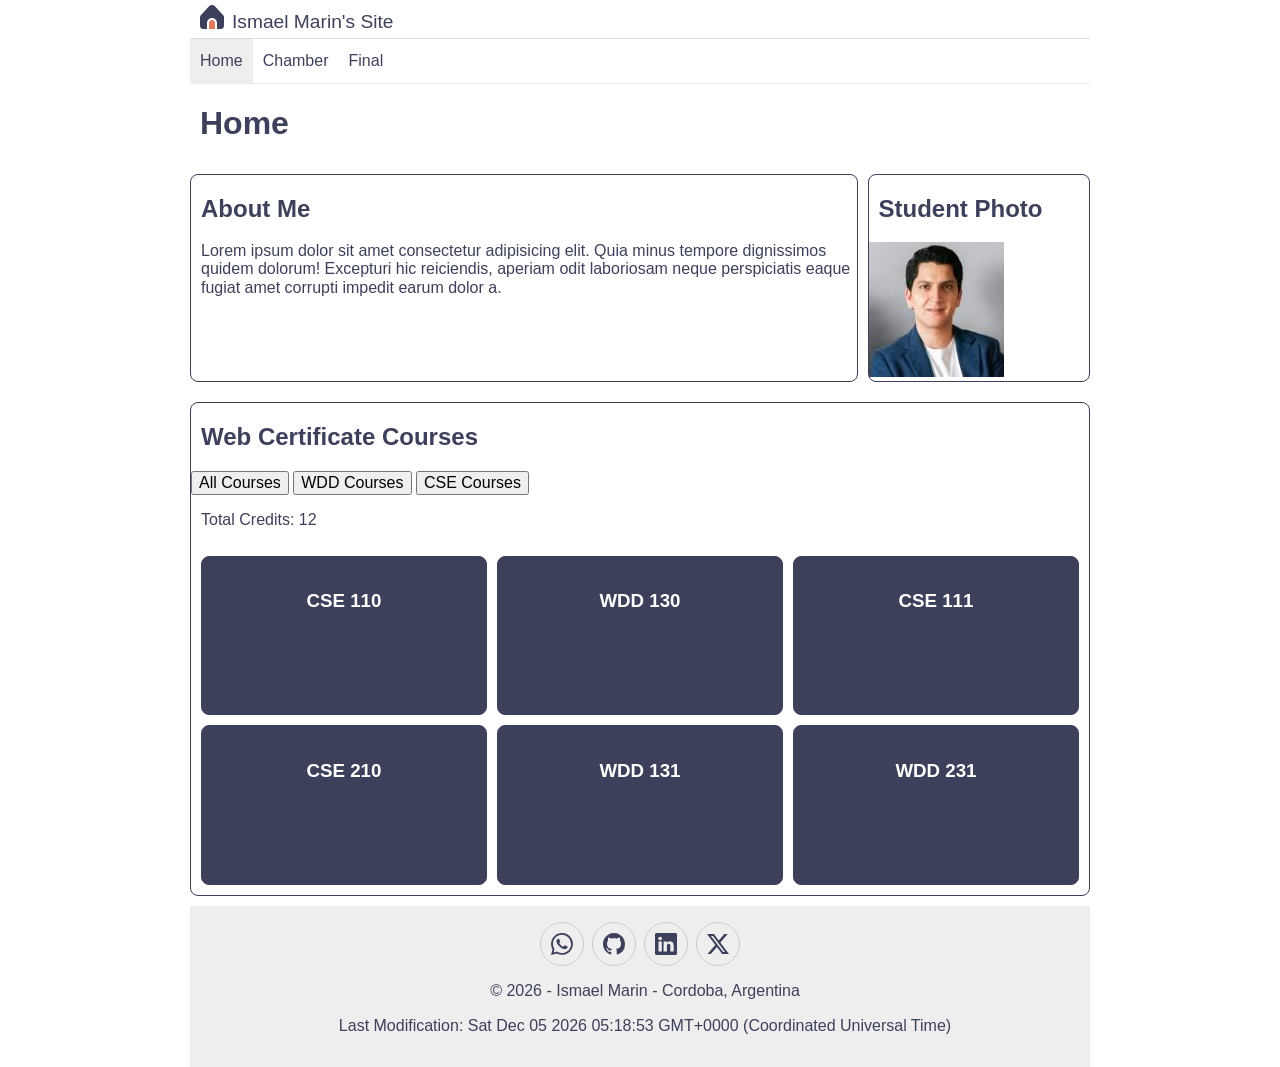
<file: index.html>
<!DOCTYPE html>
<html lang="en">

<head>
    <meta charset="UTF-8">
    <meta name="viewport" content="width=device-width, initial-scale=1.0">
    <title>WDD 231 – Web Frontend Development I – Ismael Marin</title>
    <meta name="description"
        content="WDD 231 – Dynamic Web Fundamentals | Ismael Marin | This is the index page for Ismael WDD231 course.">
    <meta name="author" content="Ismael Marin">
    <link rel="preconnect" href="https://fonts.googleapis.com">
    <link rel="preconnect" href="https://fonts.gstatic.com" crossorigin>
    <link href="https://fonts.googleapis.com/css2?family=Montserrat:wght@500&family=Roboto:wght@400&display=swap"
        rel="stylesheet">
    <link rel="stylesheet" href="styles/normalize.css">
    <link rel="stylesheet" href="styles/base.css">
    <link rel="stylesheet" href="styles/larger.css">

    <script src="scripts/navigation.js" defer></script>

    <link rel="icon" href="images/favicon.ico">

    <meta property="og:title" content="WDD 231 – Web Frontend Development I – Ismael Marin">
    <meta property="og:description"
        content="WDD 231 – Dynamic Web Fundamentals | Ismael Marin | This is the index page for Ismael WDD231 course.">
    <meta property="og:image" content="https://ismaelmarin2010.github.io/wdd231/images/page-description.jpg">
    <meta property="og:url" content="https://ismaelmarin2010.github.io/wdd231/">
</head>

<body>
    <header>
        <img src="images/home.svg" alt="Site Logo" width="512" height="512">
        <span>Ismael Marin's Site</span>
        <button id="hamburger-id" class="hamburger-class"></button>
    </header>

    <nav id="nav-bar" class="navigation">
        <ul>
            <li class="current"><a href="#">Home</a></li>
            <li><a href="chamber/index.html">Chamber</a></li>
            <li><a href="#">Final</a></li>
        </ul>
    </nav>

    <main>
        <h1>Home</h1>
        <section class="section" id="about-me">
            <h2>About Me</h2>
            <p>Lorem ipsum dolor sit amet consectetur adipisicing elit. Quia minus tempore dignissimos quidem dolorum!
                Excepturi hic reiciendis, aperiam odit laboriosam neque perspiciatis eaque fugiat amet corrupti impedit
                earum dolor a.</p>
        </section>
        <section class="section" id="student-photo">
            <h2>Student Photo</h2>
            <img src="images/ismael.jpg" alt="Ismael Marin photo">
        </section>
        <section class="section" id="certificate-courses">
            <h2>Web Certificate Courses</h2>

            <div class="course-buttons">
                <button id="all-courses">All Courses</button>
                <button id="wdd-courses">WDD Courses</button>
                <button id="cse-courses">CSE Courses</button>
            </div>

            <p id="total-credits"></p>

            <div id="courses"></div>
        </section>
    </main>

    <footer>
        <div class="social">
            <a href="https://www.whatsapp.com/" target="_blank"><img src="images/whatsapp.svg" alt="whatsapp" width="16"
                    height="16"></a>
            <a href="https://github.com/ismaelmarin2010/wdd231" target="_blank"><img src="images/github.svg"
                    alt="GitHub" width="16" height="16"></a>
            <a href="https://linkedin.com/in/iamarin" target="_blank"><img src="images/linkedin.svg" alt="Linkedin"
                    width="16" height="16"></a>
            <a href="https://x.com/" target="_blank"><img src="images/twitter-x.svg" alt="X twitter" width="16"
                    height="16"></a>
        </div>
        <p>&copy; <span id="currentyear"></span> - Ismael Marin - Cordoba, Argentina</p>
        <p>Last Modification: <span id="lastModified"></span></p>
    </footer>

</body>

</html>
</file>
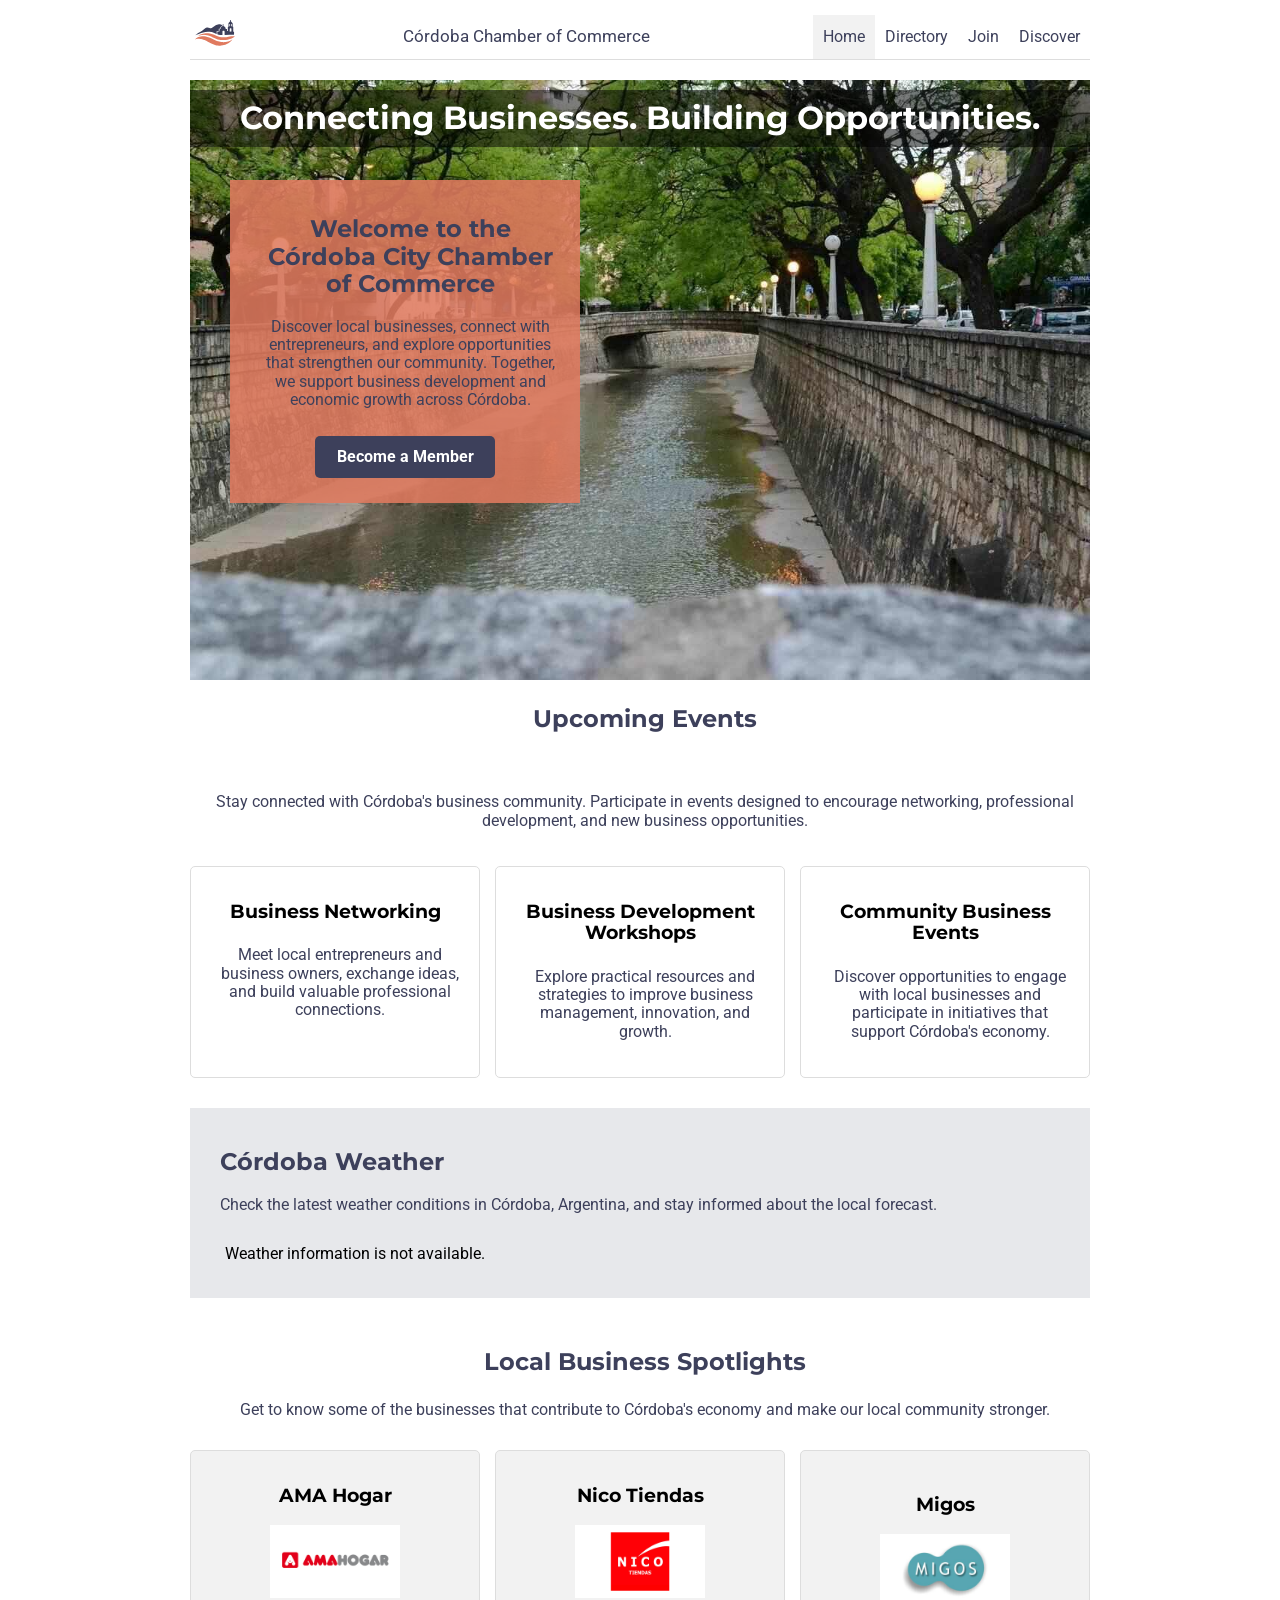
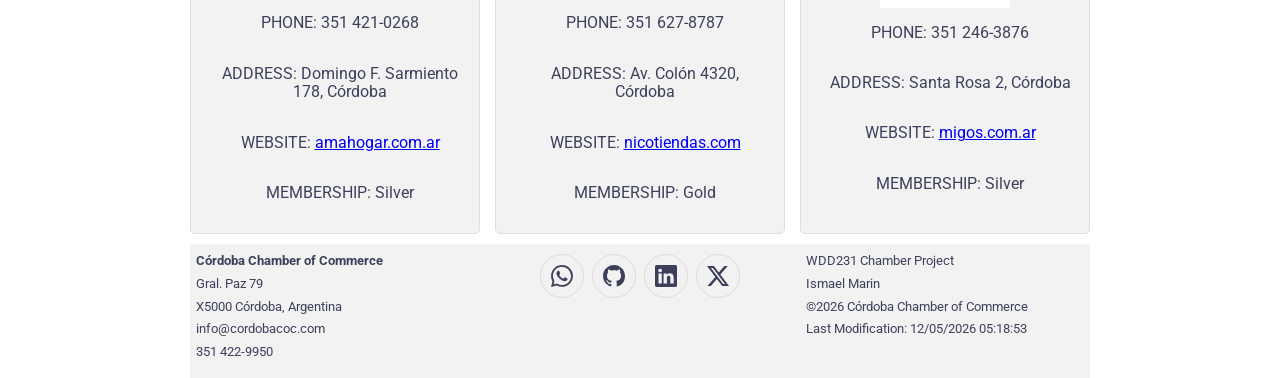
<file: chamber/index.html>
<!DOCTYPE html>
<html lang="en">

<head>
    <meta charset="UTF-8">
    <meta name="viewport" content="width=device-width, initial-scale=1.0">
    <title>Cordoba City Chamber of Commerce</title>
    <meta name="description"
        content="Explore Cordoba City Chamber of Commerce, your connection to local businesses, networking opportunities, and resources to support business growth.">
    <meta name="author" content="Ismael Marin">
    <link rel="preconnect" href="https://fonts.googleapis.com">
    <link rel="preconnect" href="https://fonts.gstatic.com" crossorigin>
    <link href="https://fonts.googleapis.com/css2?family=Montserrat:wght@500&family=Roboto:wght@400&display=swap"
        rel="stylesheet">
    <link rel="stylesheet" href="styles/normalize.css">
    <link rel="stylesheet" href="styles/base.css">
    <link rel="stylesheet" href="styles/larger.css">

    <script src="scripts/navigation.js" defer></script>
    <script src="scripts/index.js" defer></script>

    <link rel="icon" type="image/png" sizes="32x32" href="images/favicon-32x32.png">

    <meta property="og:title" content="Cordoba City Chamber of Commerce">
    <meta property="og:description"
        content="Explore Cordoba City Chamber of Commerce, your connection to local businesses, networking opportunities, and resources to support business growth.">
    <meta property="og:image"
        content="https://ismaelmarin2010.github.io/wdd231/chamber/images/cordobas-chamber-of-commerce-og.jpg">
    <meta property="og:url" content="https://ismaelmarin2010.github.io/wdd231/chamber/directory.html">
</head>

<body>
    <header>
        <img src="images/logo.svg" alt="Site Logo" width="800" height="800">
        <span>Córdoba Chamber of Commerce</span>
        <button id="hamburger-id" class="hamburger-class"></button>
        <nav id="nav-bar" class="navigation">
            <ul>
                <li class="current"><a href="#">Home</a></li>
                <li><a href="directory.html">Directory</a></li>
                <li><a href="#">Join</a></li>
                <li><a href="#">Discover</a></li>
            </ul>
        </nav>
    </header>

    <main>
        <div class="index">
            <img src="images/hero-image-index.jpg" alt="View of Córdoba city, Argentina">

            <h1>Connecting Businesses. Building Opportunities.</h1>

            <article>
                <h2>Welcome to the Córdoba City Chamber of Commerce</h2>

                <p>
                    Discover local businesses, connect with entrepreneurs, and
                    explore opportunities that strengthen our community.
                    Together, we support business development and economic growth
                    across Córdoba.
                </p>

                <a id="join-button" href="join.html">Become a Member</a>
            </article>
        </div>

        <section class="events">
            <h2>Upcoming Events</h2>

            <p>
                Stay connected with Córdoba's business community.
                Participate in events designed to encourage networking,
                professional development, and new business opportunities.
            </p>

            <article>
                <h3>Business Networking</h3>
                <p>
                    Meet local entrepreneurs and business owners,
                    exchange ideas, and build valuable professional connections.
                </p>
            </article>

            <article>
                <h3>Business Development Workshops</h3>
                <p>
                    Explore practical resources and strategies to improve
                    business management, innovation, and growth.
                </p>
            </article>

            <article>
                <h3>Community Business Events</h3>
                <p>
                    Discover opportunities to engage with local businesses
                    and participate in initiatives that support Córdoba's economy.
                </p>
            </article>
        </section>

        <section class="weather">
            <h2>Córdoba Weather</h2>

            <p>
                Check the latest weather conditions in Córdoba, Argentina,
                and stay informed about the local forecast.
            </p>

            <div id="weather-info">
                <!-- Here I am populating with the weather info -->
            </div>
        </section>

        <section class="spotlights">
            <h2>Local Business Spotlights</h2>

            <p>
                Get to know some of the businesses that contribute to
                Córdoba's economy and make our local community stronger.
            </p>

            <div id="spotlight-container">
                <!-- Here I am populating with random companies form the JSON -->
            </div>

        </section>

    </main>

    <footer>

        <div>
            <p><strong>Córdoba Chamber of Commerce</strong></p>
            <p>Gral. Paz 79</p>
            <p>X5000 Córdoba, Argentina</p>
            <p>info@cordobacoc.com</p>
            <p>351 422-9950</p>
        </div>

        <div class="social">
            <a href="https://www.whatsapp.com/" target="_blank"><img src="images/whatsapp.svg" alt="whatsapp" width="16"
                    height="16"></a>
            <a href="https://github.com/ismaelmarin2010/wdd231" target="_blank"><img src="images/github.svg"
                    alt="GitHub" width="16" height="16"></a>
            <a href="https://linkedin.com/in/iamarin" target="_blank"><img src="images/linkedin.svg" alt="Linkedin"
                    width="16" height="16"></a>
            <a href="https://x.com/" target="_blank"><img src="images/twitter-x.svg" alt="X twitter" width="16"
                    height="16"></a>
        </div>

        <div>
            <p>WDD231 Chamber Project</p>
            <p>Ismael Marin</p>
            <p>&copy;<span id="currentyear"></span> Córdoba Chamber of Commerce</p>
            <p>Last Modification: <span id="lastModified"></span></p>
        </div>

    </footer>

</body>

</html>
</file>
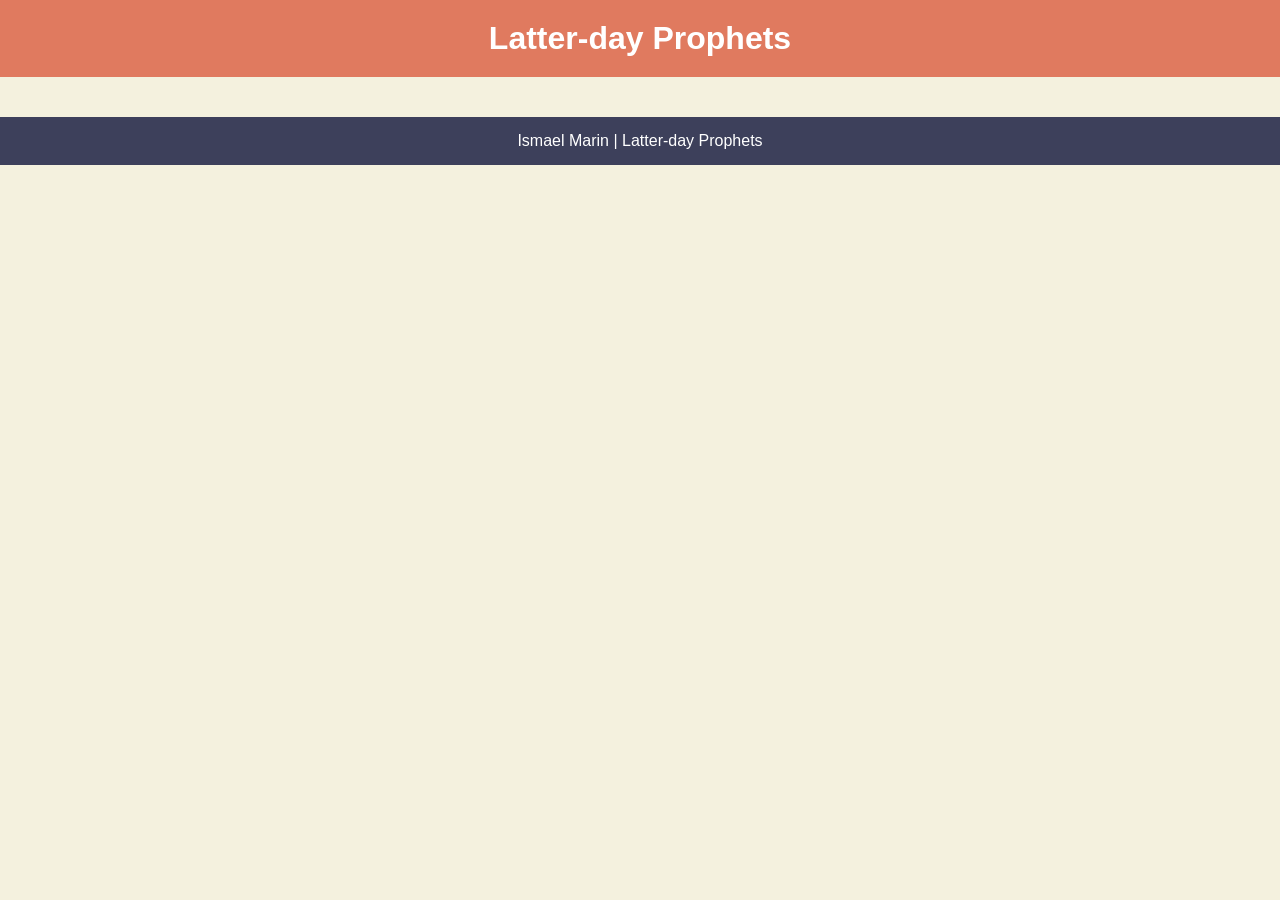
<file: prohpets.html>
<!DOCTYPE html>
<html lang="en">

<head>
    <meta charset="UTF-8">
    <meta name="viewport" content="width=device-width, initial-scale=1.0">
    <title>WDD 231 – Prophets Activity - Ismael Marin</title>
    <meta name="description"
        content="WDD 231 – Dynamic Web Fundamentals | Ismael Marin | This page is part of the Activities for Week 2.">
    <meta name="author" content="Ismael Marin">
    <link rel="preconnect" href="https://fonts.googleapis.com">
    <link rel="preconnect" href="https://fonts.gstatic.com" crossorigin>
    <link href="https://fonts.googleapis.com/css2?family=Montserrat:wght@500&family=Roboto:wght@400&display=swap"
        rel="stylesheet">
    <link rel="stylesheet" href="styles/normalize.css">
    <link rel="stylesheet" href="styles/prophets.css">
    <script src="scripts/prophets.js" defer></script>
    <link rel="icon" href="images/favicon.ico">

    <meta property="og:title" content="WDD 231 – Prophets Activity - Ismael Marin">
    <meta property="og:description"
        content="WDD 231 – Dynamic Web Fundamentals | Ismael Marin | This page is part of the Activities for Week 2.">
    <meta property="og:image" content="https://ismaelmarin2010.github.io/wdd231/images/page-description.jpg">
    <meta property="og:url" content="https://ismaelmarin2010.github.io/wdd231/prophets.html">
</head>

<body>
    <header>
        <h1>Latter-day Prophets</h1>
    </header>
    <main>
        <div id="cards"></div>
    </main>
    <footer>
        Ismael Marin | Latter-day Prophets
    </footer>

</body>

</html>
</file>
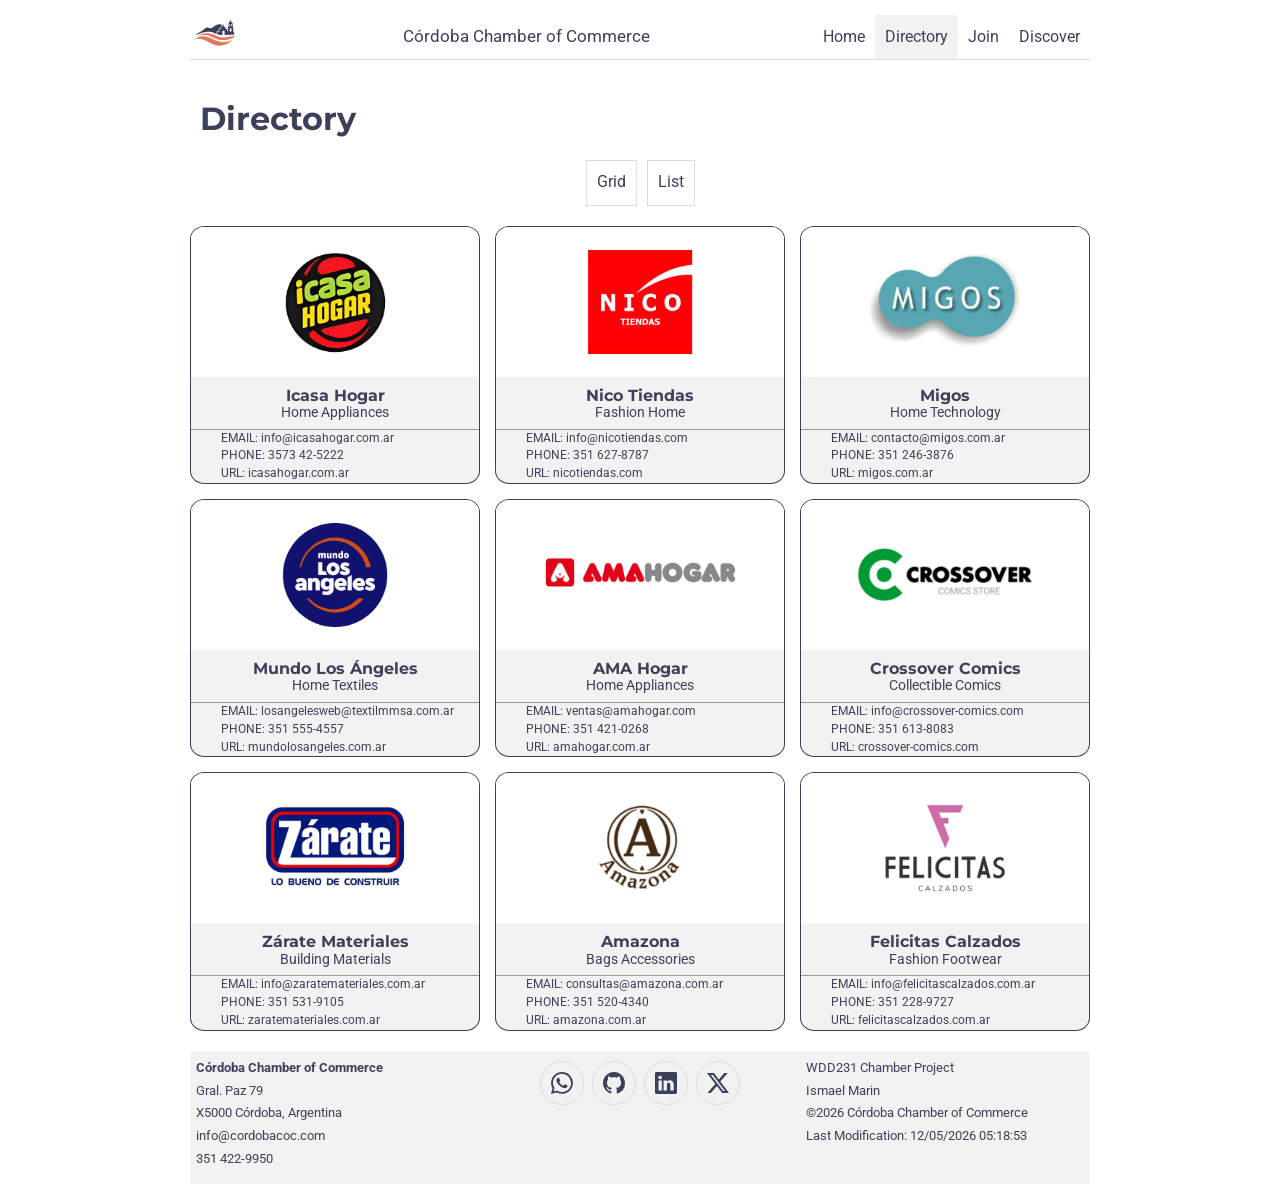
<file: chamber/directory.html>
<!DOCTYPE html>
<html lang="en">

<head>
    <meta charset="UTF-8">
    <meta name="viewport" content="width=device-width, initial-scale=1.0">
    <title>Cordoba City Chamber of Commerce</title>
    <meta name="description"
        content="Explore Cordoba City Chamber of Commerce, your connection to local businesses, entrepreneurs, economic development, networking opportunities, and resources to support business growth.">
    <meta name="author" content="Ismael Marin">
    <link rel="preconnect" href="https://fonts.googleapis.com">
    <link rel="preconnect" href="https://fonts.gstatic.com" crossorigin>
    <link href="https://fonts.googleapis.com/css2?family=Montserrat:wght@500&family=Roboto:wght@400&display=swap"
        rel="stylesheet">
    <link rel="stylesheet" href="styles/normalize.css">
    <link rel="stylesheet" href="styles/base.css">
    <link rel="stylesheet" href="styles/larger.css">

    <script src="scripts/navigation.js" defer></script>
    <script src="scripts/directory.js" defer></script>

    <link rel="icon" type="image/png" sizes="32x32" href="images/favicon-32x32.png">

    <meta property="og:title" content="Cordoba City Chamber of Commerce">
    <meta property="og:description"
        content="Córdoba City Chamber of Commerce, your connection to local businesses, entrepreneurs, economic development, networking opportunities, and resources to support business growth.">
    <meta property="og:image"
        content="https://ismaelmarin2010.github.io/wdd231/chamber/images/cordobas-chamber-of-commerce-og.jpg">
    <meta property="og:url" content="https://ismaelmarin2010.github.io/wdd231/chamber/directory.html">
</head>

<body>
    <header>
        <img src="images/logo.svg" alt="Site Logo" width="800" height="800">
        <span>Córdoba Chamber of Commerce</span>
        <button id="hamburger-id" class="hamburger-class"></button>
        <nav id="nav-bar" class="navigation">
            <ul>
                <li><a href="index.html">Home</a></li>
                <li class="current"><a href="#">Directory</a></li>
                <li><a href="#">Join</a></li>
                <li><a href="#">Discover</a></li>
            </ul>
        </nav>
    </header>

    <main>
        <h1>Directory</h1>
        <div class="course-buttons">
            <button id="grid">Grid</button>
            <button id="list">List</button>
        </div>
        <div id="cards"></div>
    </main>

    <footer>

        <div>
            <p><strong>Córdoba Chamber of Commerce</strong></p>
            <p>Gral. Paz 79</p>
            <p>X5000 Córdoba, Argentina</p>
            <p>info@cordobacoc.com</p>
            <p>351 422-9950</p>
        </div>

        <div class="social">
            <a href="https://www.whatsapp.com/" target="_blank"><img src="images/whatsapp.svg" alt="whatsapp" width="16"
                    height="16"></a>
            <a href="https://github.com/ismaelmarin2010/wdd231" target="_blank"><img src="images/github.svg"
                    alt="GitHub" width="16" height="16"></a>
            <a href="https://linkedin.com/in/iamarin" target="_blank"><img src="images/linkedin.svg" alt="Linkedin"
                    width="16" height="16"></a>
            <a href="https://x.com/" target="_blank"><img src="images/twitter-x.svg" alt="X twitter" width="16"
                    height="16"></a>
        </div>

        <div>
            <p>WDD231 Chamber Project</p>
            <p>Ismael Marin</p>
            <p>&copy;<span id="currentyear"></span> Córdoba Chamber of Commerce</p>
            <p>Last Modification: <span id="lastModified"></span></p>
        </div>

    </footer>

</body>

</html>
</file>
<file: styles/base.css>
/* SITE WIDE */
* {
    font-family: "Josefin Sans", sans-serif;
    box-sizing: border-box;
}

/* HEADER */
header {
    display: grid;
    grid-template-columns: 24px auto 44px;
    padding: 5px 0 5px 10px;
    align-items: end;
    border-bottom: solid 1px #ddd;
    column-gap: 8px;
}

header img {
    display: block;
    width: 100%;
    height: auto;
    padding-bottom: 4px;
}

header span {
    font-size: 1.2rem;
    color: #3D405B;
}

/* HAMBURGER */

.hamburger-class {
    background: none;
    border: none;
    color: #3D405B;
    cursor: pointer;
    font-family: Verdana, Tahoma, sans-serif;
}

.hamburger-class::before {
    content: "\2630";
}

.hamburger-class.show::before {
    content: "\00D7";
}


/* NAVIGATION */
.navigation {
    display: none;
}

.navigation.show {
    display: block;
}

.navigation ul {
    list-style-type: none;
    margin: 0;
    padding: 0;
}

.navigation a {
    display: block;
    padding: .8rem 10px;
    color: #3D405B;
    text-decoration: none;
    border-bottom: solid 1px #ddd;
}

.navigation li.current {
    background-color: #eee;
}

.navigation a:hover {
    background-color: #E07A5F;
}

h1,
h2,
p {
    margin-left: 10px;
    color: #3D405B;
}

/* MAIN */
.section {
    border: 1px solid #3D405B;
    border-radius: 8px;
    margin: 0 0 10px 0;
}

/* COURSES CARDS */
#courses {
    display: grid;
    grid-template-columns: repeat(3, 1fr);
    gap: 10px;
    padding: 10px;
}

.course-card {
    background-color: #3D405B;
    color: white;
    border: 1px solid #3D405B;
    border-radius: 8px;
    padding: 15px;
    text-align: center;
}

.course-card h3 {
    color: white;
}

/* FOOTER */

footer {
    background-color: #eee;
    padding: 1rem 10px;
    text-align: center;
}

.social {
    display: flex;
    justify-content: center;
    column-gap: 8px;
}

.social a {
    display: flex;
    justify-content: center;
    align-items: center;
    width: 44px;
    height: 44px;
    border: #ccc solid 1px;
    border-radius: 22px;
}

.social img {
    width: 22px;
    height: 22px;
}

.social a:hover {
    background-color: #ddd;
}
</file>
<file: styles/larger.css>
@media only screen and (min-width: 38rem) {

    header,
    main,
    nav,
    footer {
        max-width: 900px;
        margin: 0 auto;
    }

    header {
        grid-template-columns: 24px auto;
    }

    .hamburger-class {
        display: none;
    }

    .navigation {
        display: block;
        border-bottom: solid 1px #eee;
    }

    .navigation ul {
        display: flex;
    }

    .navigation a {
        border: none;
    }

    main {
        display: grid;
        grid-template-columns: 3fr 1fr;
        gap: 10px;
    }

    main h1 {
        grid-column: 1 / 3;
    }

    #about-me {
        grid-column: 1 / 2;
    }

    #student-photo {
        grid-column: 2 / 3;
    }

    #certificate-courses {
        grid-column: 1 / 3;
    }




}
</file>
<file: chamber/styles/base.css>
/* SITE SETTINGS */

:root {
    /* Main Colors */
    --primary-color: #3D405B;
    --secondary-color: #E07A5F;

    /* Neutral Colors */
    --white-color: #FFFFFF;
    --light-gray: #F2F2F2;
    --medium-gray: #DDDDDD;
    --dark-gray: #999999;
    --text-gray: #666666;
    --black-color: #000000;

    /* Transparent Colors */
    --primary-transparent: rgba(61, 64, 91, 0.12);
    --secondary-transparent: rgba(224, 122, 95, 0.87);
    --overlay-color: rgba(0, 0, 0, 0.5);

    /* Fonts */
    --heading-font: 'Montserrat', sans-serif;
    --body-font: 'Roboto', sans-serif;
}

* {
    box-sizing: border-box;
}

body {
    font-family: var(--body-font);
}

h1,
h2,
h3,
h4,
h5,
h6 {
    font-family: var(--heading-font);
}


/* HEADER */

header {
    display: grid;
    width: 100%;
    grid-template-columns: 35px auto 44px;
    align-items: end;
    border-bottom: solid 1px var(--medium-gray);
    column-gap: 8px;
    background-color: var(--white-color);

    /* Make header stick to the top */
    position: fixed;
    top: 0;
    left: 0;
    right: 0;
    z-index: 1000;
    height: 60px;
}

header img {
    display: block;
    width: 100%;
    height: auto;
    padding: 0 0 .5rem 0;
}

header span {
    font-size: 1rem;
    text-align: center;
    color: var(--primary-color);
    padding: .8rem 10px;
}


/* HAMBURGER */

.hamburger-class {
    background: none;
    border: none;
    color: var(--primary-color);
    cursor: pointer;
    font-size: 1.2rem;
    font-family: Verdana, Tahoma, sans-serif;
    padding: 0 0 .7rem 0;
}

.hamburger-class::before {
    content: "\2630";
}

.hamburger-class.show::before {
    content: "\00D7";
}


/* NAVIGATION */

.navigation {
    display: none;
}

.navigation.show {
    display: block;
}

.navigation ul {
    list-style-type: none;
    margin: 0;
    padding: 0;
}

.navigation a {
    display: block;
    padding: .8rem 10px;
    color: var(--primary-color);
    text-decoration: none;
    border-bottom: solid 1px var(--medium-gray);
}

.navigation li.current {
    background-color: var(--light-gray);
}

.navigation a:hover {
    background-color: var(--secondary-color);
    color: var(--white-color);
}


/* GENERAL */

h1,
h2,
p {
    margin-left: 10px;
    color: var(--primary-color);
}


/* MAIN */

main {
    padding-top: 80px;
}


/* CHAMBER HOMEPAGE */

.index {
    position: relative;
}

.index img {
    display: block;
    width: 100%;
    height: auto;
}

.index h1 {
    position: absolute;
    top: 10px;
    left: 0;
    width: 100%;
    padding: 10px;
    margin: 0;
    text-align: center;
    font-size: 1.2rem;
    background-color: var(--overlay-color);
    color: var(--white-color);
}

.index article {
    position: relative;
    width: 100%;
    padding: 15px;
    margin: 0;
    text-align: center;
    background-color: var(--secondary-transparent);
}

.index h2,
.index p {
    padding: 0 10px;
}


/* EVENTS */

.events article {
    background-color: var(--white-color);
    padding: 15px;
    margin: 10px 0;
    border: 1px solid var(--medium-gray);
    border-radius: 5px;
}

.events h3 {
    text-align: center;
}

.events h2,
.events p {
    text-align: center;
    padding: 5px;
}


/* BUSINESS */

.spotlights {
    margin: 50px 0 0 0;
    padding: 0;
}

.spotlights h2 {
    text-align: center;
}

.spotlights>p {
    text-align: center;
    padding: 5px;
}

#spotlight-container {
    display: grid;
    grid-template-columns: 1fr;
    gap: 15px;
    padding: 10px 0;
}

#spotlight-container article {
    display: flex;
    flex-direction: column;
    justify-content: center;
    align-items: center;
    text-align: center;
    padding: 15px;
    background-color: var(--light-gray);
    border: 1px solid var(--medium-gray);
    border-radius: 5px;
}

#spotlight-container article img {
    width: 130px;
    height: auto;
    max-width: 100%;
    object-fit: contain;
}


/* JOIN BUTTON */

#join-button {
    display: inline-block;
    width: 180px;
    padding: 12px;
    margin: 10px auto;
    background-color: var(--primary-color);
    color: var(--white-color);
    text-decoration: none;
    text-align: center;
    border-radius: 5px;
    font-weight: bold;
}

#join-button:hover {
    background-color: var(--white-color);
    color: var(--secondary-color);
}


/* WEATHER */

.weather {
    margin: 50px 0 0 0;
    background-color: var(--primary-transparent);
    padding: 20px;
}

/* MOBILE WEATHER */
#weather-info {
    grid-template-columns: 1fr;
    gap: 25px;
}

#forecast-container {
    grid-template-columns: 1fr;
    gap: 25px;
}

/* CURRENT WEATHER */
#current-weather {
    grid-column: 1 / -1;
    display: flex;
    align-items: center;
    justify-content: center;
    gap: 25px;
    background-color: var(--white-color);
    padding: 20px;
    border-radius: 8px;
    text-align: center;
}

#current-weather img {
    width: 110px;
    height: auto;
}

.weather-details h3 {
    color: var(--primary-color);
}

.current-temperature {
    font-size: 2rem;
    font-weight: bold;
    color: var(--primary-color);
    margin: 10px 0;
}

/* FORECAST TITLE */
#forecast-title {
    grid-column: 1 / -1;
    text-align: center;
    margin: 10px 0;
    color: var(--primary-color);
}


/* FORECAST CARDS */
.forecast-card {
    background-color: var(--white-color);
    padding: 15px;
    margin-top: 10px;
    border-radius: 8px;
    text-align: center;
}

.forecast-card img {
    width: 80px;
    height: auto;
}

.forecast-card h4 {
    color: var(--primary-color);
}

.forecast-card p:first-of-type {
    font-size: 1.3rem;
    font-weight: bold;
    color: var(--primary-color);
}

.forecast-card p:last-child {
    color: var(--text-gray);
    text-transform: capitalize;
}

/* TRIP SECTION

.trip {
    margin: 50px 0 0 0;
    background-color: var(--primary-transparent);
    padding: 20px 20px 30px 20px;
}

.trip h2,
.trip p,
.call-to-action h2,
.call-to-action p {
    padding: 0 0 10px 0;
}

.trip p {
    display: block;
}

.trip img {
    width: 180px;
    height: auto;
    border: 1px solid var(--black-color);
    padding: 2px;
    box-shadow: 0 0 30px var(--dark-gray);
    float: right;
    margin: 0 0 0 1rem;
}

#trip-img {
    width: 180px;
    height: auto;
    border: 1px solid var(--black-color);
    padding: 2px;
    box-shadow: 0 0 30px var(--dark-gray);
    float: left;
    margin: .5rem 1.1rem 0 0;
}
 */

/* CALL TO ACTION */

.call-to-action {
    display: block;
    margin: 20px 0 0 0;
    text-align: left;
    color: var(--primary-color);
    padding: 20px;
    background-color: var(--secondary-transparent);
}

.call-to-action h2,
.call-to-action p {
    padding: 0;
}

.call-to-action a {
    display: block;
}

#adventure {
    background-color: var(--primary-color);
    color: var(--white-color);
    text-transform: uppercase;
    margin: 10px;
    padding: 10px;
    display: block;
    text-decoration: none;
    width: 400px;
    justify-self: center;
    text-align: center;
}

#adventure:hover {
    background-color: var(--secondary-color);
    color: var(--white-color);
    cursor: pointer;
}


/* CONTACT */

.get-in-contact {
    width: 100%;
    margin: 50px 0 0 0;
    border: 1px solid var(--primary-color);
    justify-content: center;
    padding: 20px;
}


/* COURSE BUTTONS */

.course-buttons {
    display: flex;
    justify-content: center;
    gap: 10px;
    margin: 20px 0;
}

.course-buttons button {
    display: block;
    padding: .8rem 10px;
    color: var(--primary-color);
    text-decoration: none;
    border: solid 1px var(--medium-gray);
    background-color: transparent;
    cursor: pointer;
}

.course-buttons button:hover {
    background-color: var(--secondary-color);
    color: var(--white-color);
}


/* DIRECTORY CARDS - GRID */

#cards {
    display: grid;
    grid-template-columns: repeat(auto-fit, minmax(250px, 1fr));
    gap: 15px;
    padding: 0 0 20px 0;
}

#cards section {
    display: grid;
    grid-template-columns: 1fr;
    grid-template-rows: auto 1fr;
    background-color: var(--light-gray);
    border: 1px solid var(--primary-color);
    color: var(--primary-color);
    border-radius: 5%;
    overflow: hidden;
}

#cards section img {
    width: 100%;
    height: 150px;
    object-fit: contain;
    background-color: var(--white-color);
    padding: 10px;
}

#cards section h2 {
    margin: 10px 0 0 0;
    text-align: center;
    font-size: 1rem;
}

#cards section .tagline {
    margin: 0;
    text-align: center;
    padding-bottom: 8px;
    border-bottom: 1px solid var(--dark-gray);
    width: 100%;
    font-size: .85rem;
}

#cards section .email,
#cards section .phone,
#cards section .url {
    padding-left: 30px;
    font-size: .75rem;
    text-align: left;
    width: 100%;
    margin: 2px 0;
}


/* DIRECTORY CARDS - LIST */

#cards.list {
    display: flex;
    flex-direction: column;
}

#cards.list section {
    display: block;
    border-radius: 0;
    overflow: visible;
    padding: 10px 15px;
    text-align: left;
}

#cards.list section img {
    display: none;
}

#cards.list section h2 {
    text-align: left;
    margin: 5px 0;
}

#cards.list section .tagline {
    text-align: left;
    border-bottom: 1px solid var(--dark-gray);
    padding-bottom: 5px;
}

#cards.list section .email,
#cards.list section .phone,
#cards.list section .url {
    text-align: left;
    padding-left: 0;
    margin: 5px 0;
    font-size: .85rem;
}


/* FOOTER */

footer {
    display: grid;
    grid-template-columns: repeat(auto-fit, minmax(250px, 1fr));
    background-color: var(--light-gray);
    gap: 15px;
    padding: 10px 0;
    text-align: left;
}

footer p {
    margin: 0 .2rem .5rem .4rem;
    font-size: .8rem;
}

.social {
    display: flex;
    justify-content: left;
    column-gap: 8px;
}

.social a {
    display: flex;
    justify-content: center;
    align-items: center;
    width: 44px;
    height: 44px;
    border: var(--medium-gray) solid 1px;
    border-radius: 22px;
}

.social img {
    width: 22px;
    height: 22px;
}

.social a:hover {
    background-color: var(--medium-gray);
}
</file>
<file: chamber/styles/larger.css>
@media only screen and (min-width: 40rem) {

    header,
    main,
    nav,
    footer {
        max-width: 900px;
        margin: 0 auto;
    }


    /* HEADER */

    header {
        width: 100%;
        grid-template-columns: 50px 1fr auto;
    }

    header img {
        display: block;
        width: 100%;
        height: auto;
        padding: 0 0 .1rem 0;
    }

    header span {
        font-size: 1.06rem;
        color: var(--primary-color);
        padding: .8rem 10px;
    }


    /* NAVIGATION */

    .hamburger-class {
        display: none;
    }

    .navigation {
        display: block;
    }

    .navigation ul {
        display: flex;
    }

    .navigation a {
        border: none;
    }


    /* FOOTER */

    .social {
        justify-content: center;
    }


    /* BUSINESS SPOTLIGHTS */

    #spotlight-container {
        grid-template-columns: repeat(3, 1fr);
    }


    /* HOMEPAGE HERO */

    .index h1 {
        font-size: 2rem;
        width: 100%;
    }

    .index article {
        position: absolute;
        top: 100px;
        left: 40px;
        width: 350px;
        margin: 0;
    }


    /* EVENTS */

    .events {
        display: grid;
        grid-template-columns: repeat(3, 1fr);
        gap: 15px;
    }

    .events h2,
    .events>p {
        grid-column: 1 / -1;
    }

    .events article {
        margin: 0;
    }


    /* WEATHER */

    .weather {
        margin-top: 30px;
    }

    /* WEATHER GRID */
    #weather-info {
        display: grid;
        grid-template-columns: repeat(3, 1fr);
        gap: 15px;
        padding: 15px;
    }

    /* FORECAST CONTAINER */
    #forecast-container {
        grid-column: 1 / -1;
        display: grid;
        grid-template-columns: repeat(3, 1fr);
        gap: 15px;
    }

}
</file>
<file: styles/prophets.css>
/* SITE WIDE */
* {
    font-family: "Josefin Sans", sans-serif;
    box-sizing: border-box;
}

body {
    margin: 0;
    background-color: #F4F1DE;
}

/* HEADER */
header {
    background-color: #E07A5F;
    padding: 20px;
    text-align: center;
}

h1 {
    color: white;
    margin: 0;
}

/* MAIN */
main {
    max-width: 1400px;
    margin: 0 auto;
}

/* CARDS */
#cards {
    display: grid;
    grid-template-columns: repeat(auto-fit, minmax(250px, 1fr));
    gap: 15px;
    padding: 20px;
}

section {
    background-color: #3D405B;
    color: white;
    border: 1px solid #3D405B;
    border-radius: 8px;
    padding: 15px;
    text-align: center;
}

section h2 {
    color: white;
}

section p {
    color: white;
}

section img {
    max-width: 100%;
    height: auto;
    border-radius: 8px;
    object-fit: cover;
}

/* FOOTER */
footer {
    background-color: #3D405B;
    color: white;
    text-align: center;
    padding: 15px;
}
</file>
